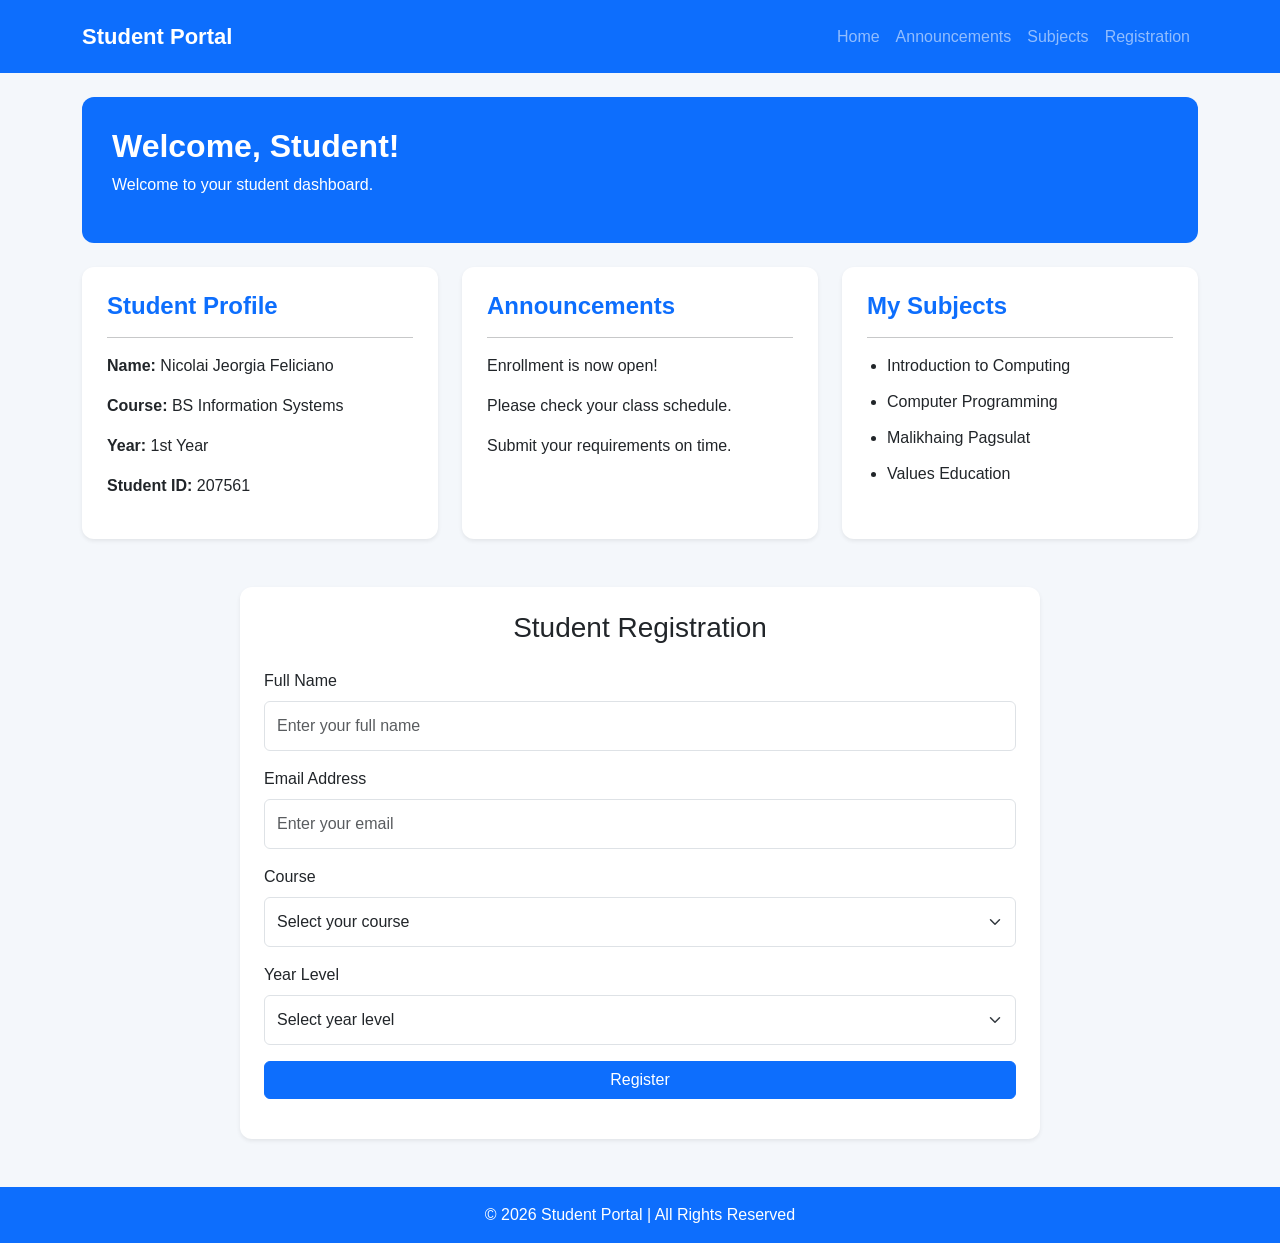
<file: index.html>
<!DOCTYPE html>
<html lang="en">
<head>
    <meta charset="UTF-8">
    <meta name="viewport" content="width=device-width, initial-scale=1.0">
    <title>Student Portal</title>

    <!-- Bootstrap CSS -->
    <link href="https://cdn.jsdelivr.net/npm/bootstrap@5.3.3/dist/css/bootstrap.min.css" rel="stylesheet">

    <!-- CSS -->
    <link rel="stylesheet" href="nics.css">
</head>
<body>

<!-- Navbar -->
<nav class="navbar navbar-expand-lg navbar-dark bg-primary">
    <div class="container">
        <a class="navbar-brand fw-bold" href="#home">Student Portal</a>

        <button class="navbar-toggler" type="button"
            data-bs-toggle="collapse" data-bs-target="#navbarMenu"
            aria-controls="navbarMenu" aria-expanded="false"
            aria-label="Toggle navigation">
            <span class="navbar-toggler-icon"></span>
        </button>

        <div class="collapse navbar-collapse" id="navbarMenu">
            <ul class="navbar-nav ms-auto">
                <li class="nav-item">
                    <a class="nav-link" href="#home">Home</a>
                </li>
                <li class="nav-item">
                    <a class="nav-link" href="#announcements">Announcements</a>
                </li>
                <li class="nav-item">
                    <a class="nav-link" href="#subjects">Subjects</a>
                </li>
                <li class="nav-item">
                    <a class="nav-link" href="#registration">Registration</a>
                </li>
            </ul>
        </div>
    </div>
</nav>

<!-- Main Container -->
<div class="container py-4" id="home">

    <!-- Welcome -->
    <div class="welcome-box mb-4">
        <h2>Welcome, Student!</h2>
        <p>Welcome to your student dashboard.</p>
    </div>

    <!-- Dashboard -->
    <div class="row g-4">

        <!-- Student Profile -->
        <div class="col-lg-4 col-md-6">
            <div class="card shadow-sm h-100">
                <div class="card-body">
                    <h4 class="card-title">Student Profile</h4>
                    <hr>

                    <p><strong>Name:</strong> Nicolai Jeorgia Feliciano</p>
                    <p><strong>Course:</strong> BS Information Systems</p>
                    <p><strong>Year:</strong> 1st Year</p>
                    <p><strong>Student ID:</strong> 207561</p>
                </div>
            </div>
        </div>

        <!-- Announcements -->
        <div class="col-lg-4 col-md-6" id="announcements">
            <div class="card shadow-sm h-100">
                <div class="card-body">
                    <h4 class="card-title">Announcements</h4>
                    <hr>

                    <p>Enrollment is now open!</p>
                    <p>Please check your class schedule.</p>
                    <p>Submit your requirements on time.</p>
                </div>
            </div>
        </div>

        <!-- Subjects -->
        <div class="col-lg-4 col-md-6" id="subjects">
            <div class="card shadow-sm h-100">
                <div class="card-body">
                    <h4 class="card-title">My Subjects</h4>
                    <hr>

                    <ul class="subject-list">
                        <li>Introduction to Computing</li>
                        <li>Computer Programming</li>
                        <li>Malikhaing Pagsulat</li>
                        <li>Values Education</li>
                    </ul>
                </div>
            </div>
        </div>

    </div>

    <!-- Registration -->
    <div class="registration-section mt-5" id="registration">
        <div class="card shadow-sm">
            <div class="card-body p-4">

                <h3 class="text-center mb-4">Student Registration</h3>

                <form id="registrationForm">

                    <div class="mb-3">
                        <label for="fullname" class="form-label">Full Name</label>
                        <input type="text" class="form-control"
                            id="fullname" placeholder="Enter your full name" required>
                    </div>

                    <div class="mb-3">
                        <label for="email" class="form-label">Email Address</label>
                        <input type="email" class="form-control"
                            id="email" placeholder="Enter your email" required>
                    </div>

                    <div class="mb-3">
                        <label for="course" class="form-label">Course</label>
                        <select class="form-select" id="course" required>
                            <option value="">Select your course</option>
                            <option>BS Information Systems</option>
                            <option>BS Information Technology</option>
                            <option>BS Computer Science</option>
                            <option>BS Business Administration</option>
                        </select>
                    </div>

                    <div class="mb-3">
                        <label for="year" class="form-label">Year Level</label>
                        <select class="form-select" id="year" required>
                            <option value="">Select year level</option>
                            <option>1st Year</option>
                            <option>2nd Year</option>
                            <option>3rd Year</option>
                            <option>4th Year</option>
                        </select>
                    </div>

                    <button type="submit" class="btn btn-primary w-100">
                        Register
                    </button>

                </form>

                <div id="message" class="mt-3"></div>

            </div>
        </div>
    </div>

</div>

<!-- Footer -->
<footer class="bg-primary text-white text-center py-3 mt-4">
    <p class="mb-0">© 2026 Student Portal | All Rights Reserved</p>
</footer>

<!-- jQuery -->
<script src="https://code.jquery.com/jquery-3.7.1.min.js"></script>

<!-- Bootstrap JS -->
<script src="https://cdn.jsdelivr.net/npm/bootstrap@5.3.3/dist/js/bootstrap.bundle.min.js"></script>

<!-- JavaScript -->
<script src="nics.js"></script>

</body>
</html>
</file>
<file: nics.css>
/* General */
body {
    font-family: Arial, sans-serif;
    background-color: #f4f7fb;
    margin: 0;
    color: #212529;
}

/* Navbar */
.navbar {
    padding: 15px 0;
}

.navbar-brand {
    font-size: 22px;
}

/* Welcome */
.welcome-box {
    background-color: #0d6efd;
    color: white;
    padding: 30px;
    border-radius: 12px;
}

.welcome-box h2 {
    font-weight: bold;
}

/* Cards */
.card {
    border: none;
    border-radius: 12px;
    transition: 0.3s;
}

.card:hover {
    transform: translateY(-5px);
}

.card-title {
    color: #0d6efd;
    font-weight: bold;
}

.card-body {
    padding: 25px;
}

/* Subjects */
.subject-list {
    padding-left: 20px;
}

.subject-list li {
    margin-bottom: 12px;
}

/* Registration */
.registration-section {
    max-width: 800px;
    margin: auto;
}

.form-control,
.form-select {
    padding: 12px;
}

/* Footer */
footer {
    margin-top: 30px;
}

/* Responsive Design */
@media (max-width: 576px) {

    .welcome-box {
        padding: 20px;
    }

    .welcome-box h2 {
        font-size: 24px;
    }

    .card-body {
        padding: 18px;
    }

    .navbar-brand {
        font-size: 18px;
    }
}
</file>
